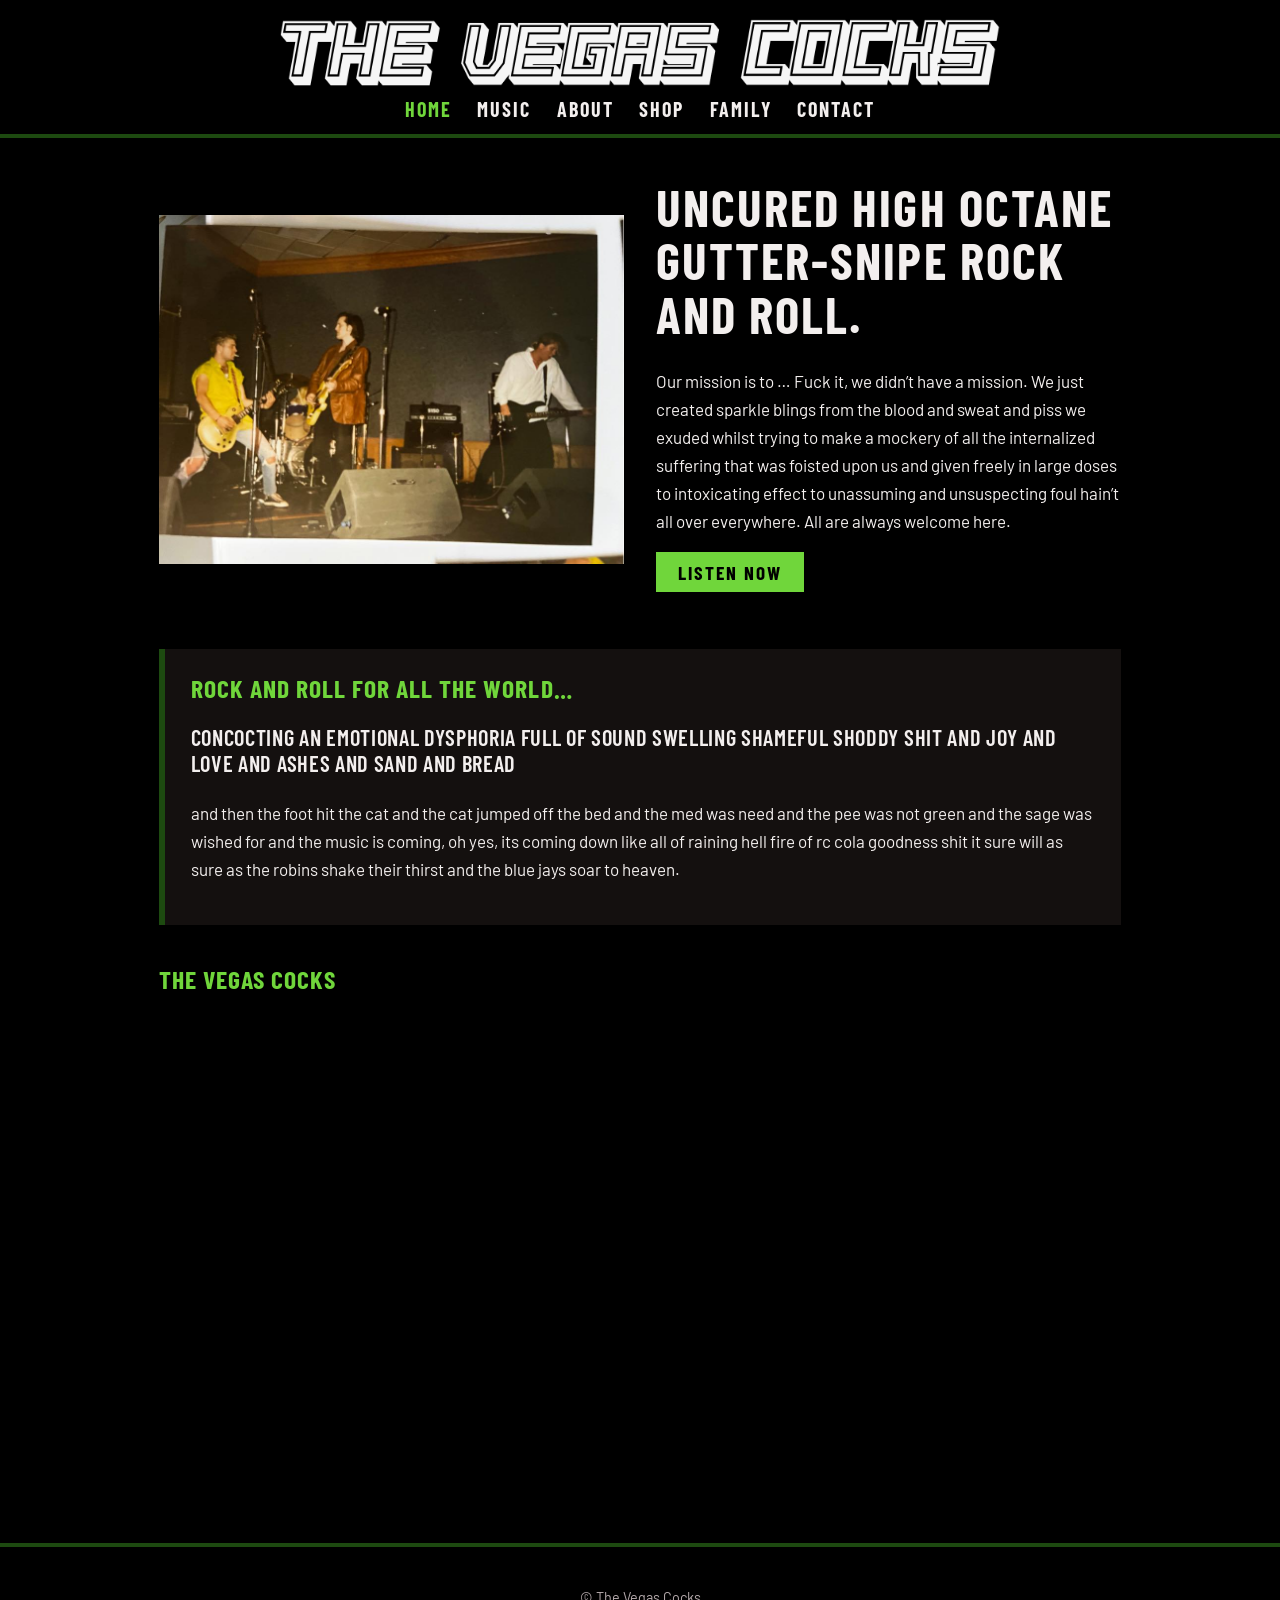
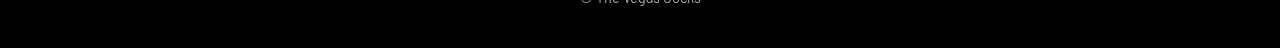
<file: index.html>
<!doctype html>
<html lang="en">
<head>
<meta charset="utf-8">
<meta name="viewport" content="width=device-width, initial-scale=1">
<title>The Vegas Cocks – Uncured high octane gutter-snipe rock and roll</title>
<meta name="description" content="The Vegas Cocks: street-smart, mid-90s rock &amp; roll from Nashville, Tennessee. Listen to the album.">
<link rel="preconnect" href="https://fonts.googleapis.com">
<link rel="preconnect" href="https://fonts.gstatic.com" crossorigin>
<link href="https://fonts.googleapis.com/css2?family=Barlow+Condensed:wght@500;600;700&family=Barlow:wght@400;500&display=swap" rel="stylesheet">
<link rel="stylesheet" href="css/style.css?v=lime1">
</head>
<body>
<a class="skip" href="#content">Skip to content</a>
<header class="top">
  <a class="logo" href="index.html"><img src="img/vegascocks-logo-horizontal-white.png" alt="The Vegas Cocks" width="3628" height="338"></a>
  <nav aria-label="Main"><ul><li><a href="index.html" aria-current="page">Home</a></li><li><a href="music.html">Music</a></li><li><a href="about.html">About</a></li><li><a href="shop.html">Shop</a></li><li><a href="family.html">Family</a></li><li><a href="contact.html">Contact</a></li></ul></nav>
</header>
<main id="content">

<section class="hero">
  <img src="img/livej.jpg" alt="The Vegas Cocks live on stage" width="939" height="704">
  <div class="hero-text">
    <h1>Uncured high octane gutter-snipe rock and roll.</h1>
    <p>Our mission is to &hellip; Fuck it, we didn&rsquo;t have a mission. We just created sparkle blings from the blood and sweat and piss we exuded whilst trying to make a mockery of all the internalized suffering that was foisted upon us and given freely in large doses to intoxicating effect to unassuming and unsuspecting foul hain&rsquo;t all over everywhere. All are always welcome here.</p>
    <p><a class="btn" href="music.html">Listen now</a></p>
  </div>
</section>
<section class="band">
  <h2>Rock and roll for all the world&hellip;</h2>
  <p class="shout">Concocting an emotional dysphoria full of sound swelling shameful shoddy shit and joy and love and ashes and sand and bread</p>
  <p>and then the foot hit the cat and the cat jumped off the bed and the med was need and the pee was not green and the sage was wished for and the music is coming, oh yes, its coming down like all of raining hell fire of rc cola goodness shit it sure will as sure as the robins shake their thirst and the blue jays soar to heaven.</p>
</section>
<section class="listen">
  <h2>The Vegas Cocks</h2>
  
<iframe class="bc" title="The Vegas Cocks on Bandcamp" src="https://bandcamp.com/EmbeddedPlayer/album=2762444965/size=large/bgcol=000000/linkcol=70d63b/tracklist=true/artwork=small/transparent=true/" seamless loading="lazy"
  style="border:0;width:100%;max-width:700px;height:470px"><a href="https://thevegascocks.bandcamp.com/album/the-vegas-cocks">The Vegas Cocks by The Vegas Cocks</a></iframe>

</section>

</main>
<footer class="foot">
  <p>&copy; The Vegas Cocks</p>
</footer>
<script src="js/site.js"></script>
</body>
</html>
</file>
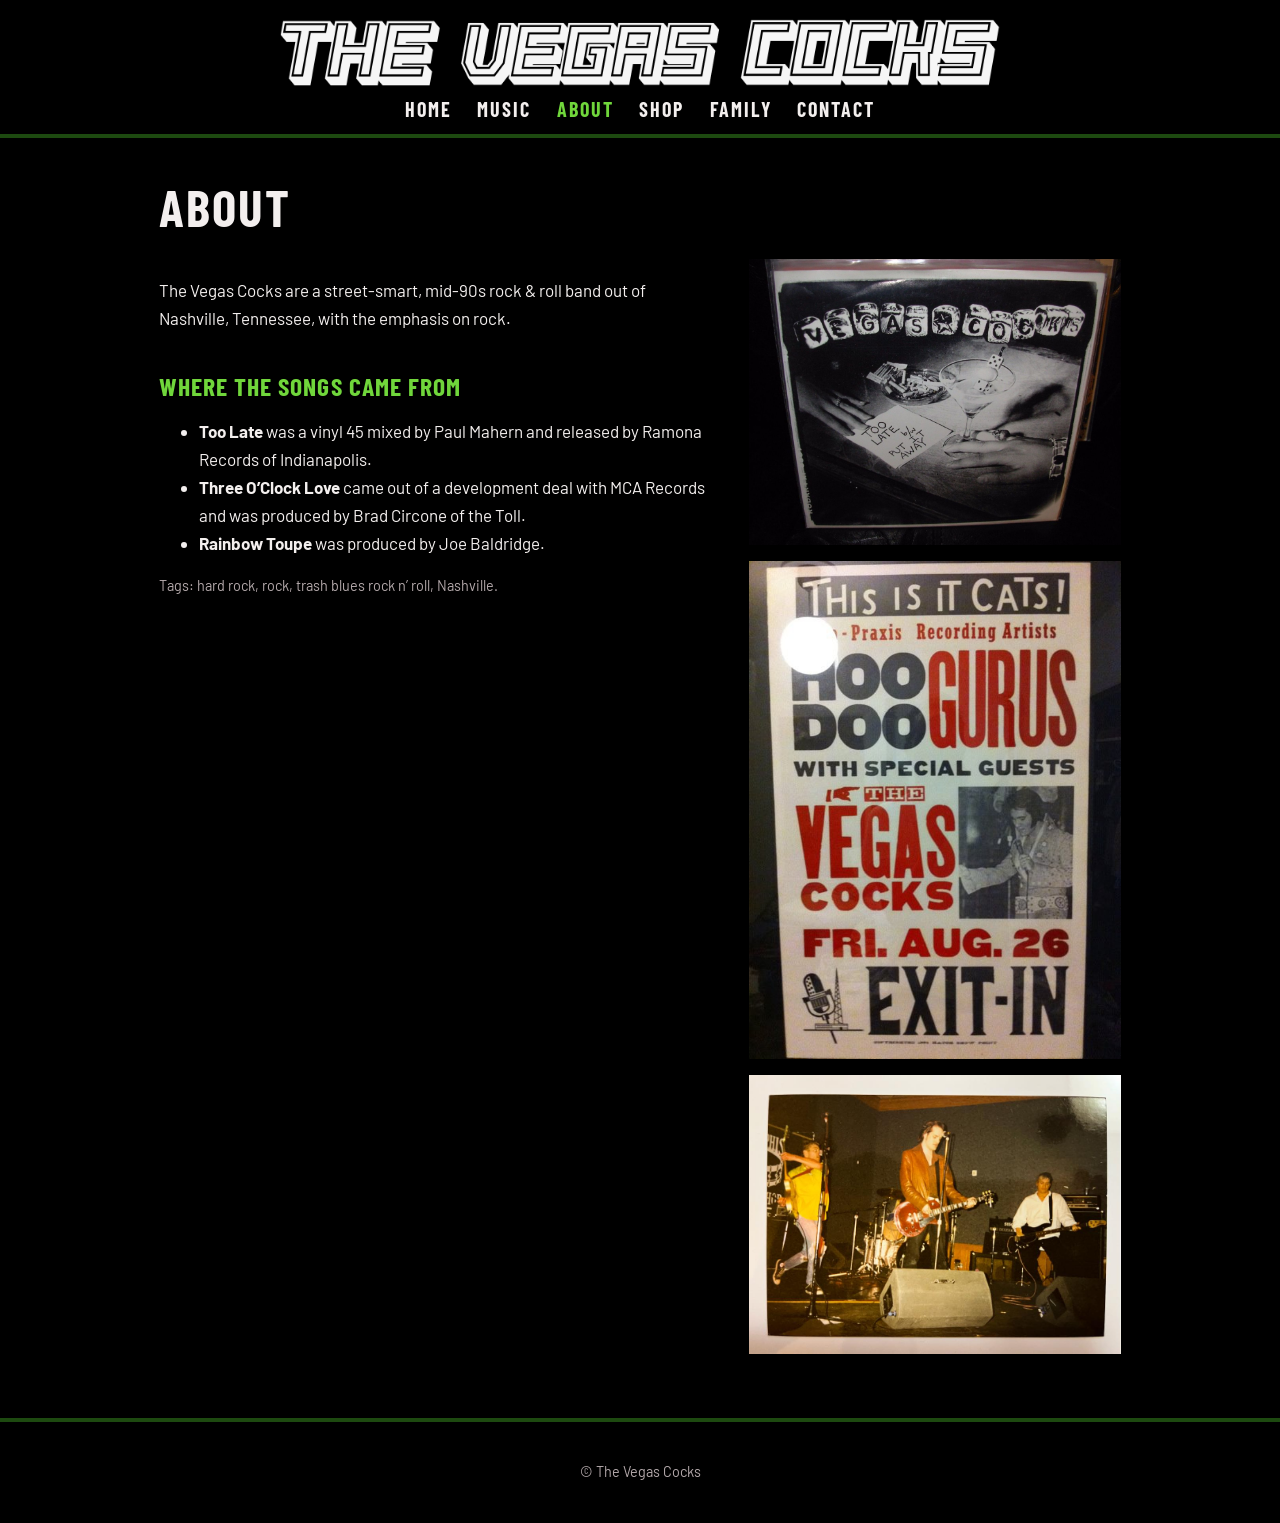
<file: about.html>
<!doctype html>
<html lang="en">
<head>
<meta charset="utf-8">
<meta name="viewport" content="width=device-width, initial-scale=1">
<title>About – The Vegas Cocks</title>
<meta name="description" content="About The Vegas Cocks, a street-smart mid-90s rock &amp; roll band from Nashville, Tennessee.">
<link rel="preconnect" href="https://fonts.googleapis.com">
<link rel="preconnect" href="https://fonts.gstatic.com" crossorigin>
<link href="https://fonts.googleapis.com/css2?family=Barlow+Condensed:wght@500;600;700&family=Barlow:wght@400;500&display=swap" rel="stylesheet">
<link rel="stylesheet" href="css/style.css?v=lime1">
</head>
<body>
<a class="skip" href="#content">Skip to content</a>
<header class="top">
  <a class="logo" href="index.html"><img src="img/vegascocks-logo-horizontal-white.png" alt="The Vegas Cocks" width="3628" height="338"></a>
  <nav aria-label="Main"><ul><li><a href="index.html">Home</a></li><li><a href="music.html">Music</a></li><li><a href="about.html" aria-current="page">About</a></li><li><a href="shop.html">Shop</a></li><li><a href="family.html">Family</a></li><li><a href="contact.html">Contact</a></li></ul></nav>
</header>
<main id="content">

<article class="prose">
  <h1>About</h1>
  <div class="two-col">
    <div>
      <p>The Vegas Cocks are a street-smart, mid-90s rock &amp; roll band out of Nashville, Tennessee, with the emphasis on rock.</p>
      <h2>Where the songs came from</h2>
      <ul>
        <li><strong>Too Late</strong> was a vinyl 45 mixed by Paul Mahern and released by Ramona Records of Indianapolis.</li>
        <li><strong>Three O&rsquo;Clock Love</strong> came out of a development deal with MCA Records and was produced by Brad Circone of the Toll.</li>
        <li><strong>Rainbow Toupe</strong> was produced by Joe Baldridge.</li>
      </ul>
      <p class="small">Tags: hard rock, rock, trash blues rock n&rsquo; roll, Nashville.</p>
    </div>
    <div class="side">
      <img src="img/cover.jpg" alt="The Vegas Cocks 45 sleeve: Too Late / Put It Away" width="2182" height="1676" loading="lazy">
      <img src="img/hatchposter.jpg" alt="Hatch Show Print poster: Hoo Doo Gurus with special guests The Vegas Cocks, Exit/In" width="537" height="720" loading="lazy">
      <img src="img/livevc.jpg" alt="The Vegas Cocks live" width="939" height="704" loading="lazy">
    </div>
  </div>
</article>

</main>
<footer class="foot">
  <p>&copy; The Vegas Cocks</p>
</footer>
<script src="js/site.js"></script>
</body>
</html>
</file>
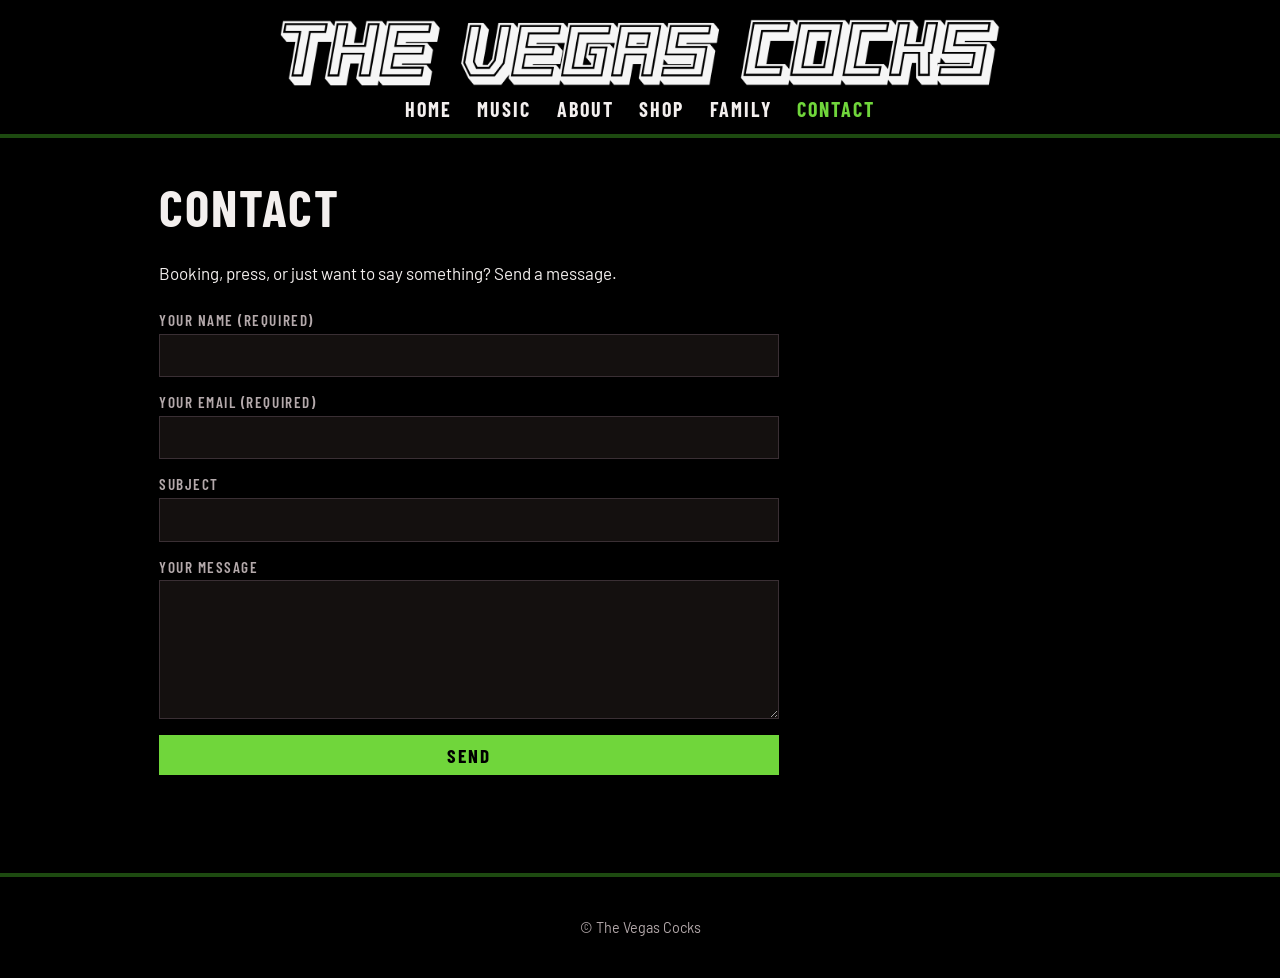
<file: contact.html>
<!doctype html>
<html lang="en">
<head>
<meta charset="utf-8">
<meta name="viewport" content="width=device-width, initial-scale=1">
<title>Contact – The Vegas Cocks</title>
<meta name="description" content="Contact The Vegas Cocks for booking and press.">
<link rel="preconnect" href="https://fonts.googleapis.com">
<link rel="preconnect" href="https://fonts.gstatic.com" crossorigin>
<link href="https://fonts.googleapis.com/css2?family=Barlow+Condensed:wght@500;600;700&family=Barlow:wght@400;500&display=swap" rel="stylesheet">
<link rel="stylesheet" href="css/style.css?v=lime1">
</head>
<body>
<a class="skip" href="#content">Skip to content</a>
<header class="top">
  <a class="logo" href="index.html"><img src="img/vegascocks-logo-horizontal-white.png" alt="The Vegas Cocks" width="3628" height="338"></a>
  <nav aria-label="Main"><ul><li><a href="index.html">Home</a></li><li><a href="music.html">Music</a></li><li><a href="about.html">About</a></li><li><a href="shop.html">Shop</a></li><li><a href="family.html">Family</a></li><li><a href="contact.html" aria-current="page">Contact</a></li></ul></nav>
</header>
<main id="content">

<article class="prose">
  <h1>Contact</h1>
  <p>Booking, press, or just want to say something? Send a message.</p>
  <form id="contact-form" class="form" action="https://api.web3forms.com/submit" method="POST" data-key="5cd63943-8ab8-4f3e-ad61-9cfc33a5001a">
    <input type="hidden" name="access_key" value="5cd63943-8ab8-4f3e-ad61-9cfc33a5001a">
    <input type="hidden" name="subject" value="New message from The Vegas Cocks website">
    <input type="hidden" name="from_name" value="The Vegas Cocks website">
    <input type="checkbox" name="botcheck" class="hp" tabindex="-1" autocomplete="off" aria-hidden="true">
    <label>Your name (required)<input name="name" required autocomplete="name"></label>
    <label>Your email (required)<input type="email" name="email" required autocomplete="email"></label>
    <label>Subject<input name="subject_line"></label>
    <label>Your message<textarea name="message" rows="6" required></textarea></label>
    <button class="btn" type="submit">Send</button>
    <p class="form-status" role="status" aria-live="polite"></p>
  </form>
</article>

</main>
<footer class="foot">
  <p>&copy; The Vegas Cocks</p>
</footer>
<script src="js/site.js"></script>
</body>
</html>
</file>
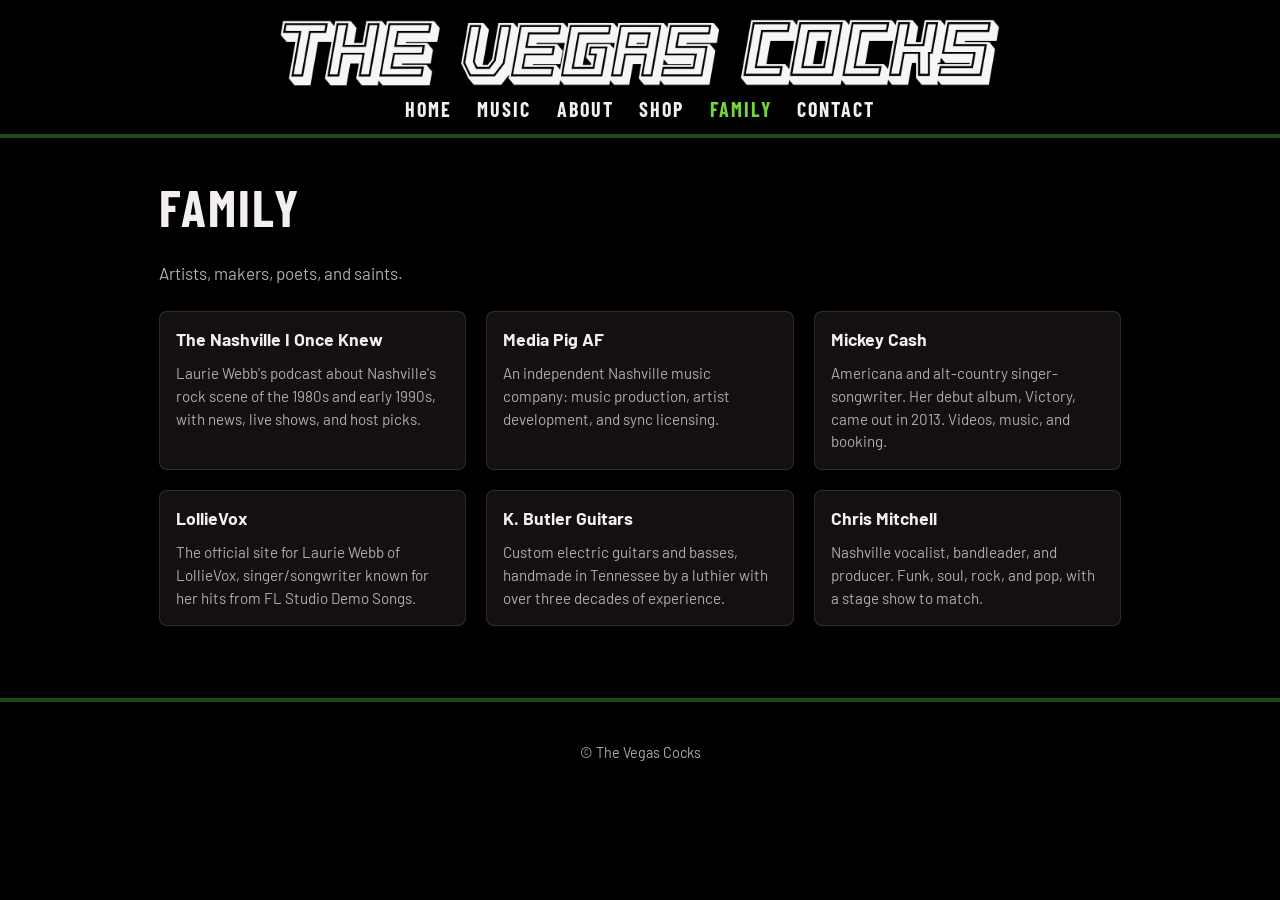
<file: family.html>
<!doctype html>
<html lang="en">
<head>
<meta charset="utf-8">
<meta name="viewport" content="width=device-width, initial-scale=1">
<title>Family – The Vegas Cocks</title>
<meta name="description" content="The artists and makers in The Vegas Cocks family of websites.">
<link rel="preconnect" href="https://fonts.googleapis.com">
<link rel="preconnect" href="https://fonts.gstatic.com" crossorigin>
<link href="https://fonts.googleapis.com/css2?family=Barlow+Condensed:wght@500;600;700&family=Barlow:wght@400;500&display=swap" rel="stylesheet">
<link rel="stylesheet" href="css/style.css?v=lime1">
</head>
<body>
<a class="skip" href="#content">Skip to content</a>
<header class="top">
  <a class="logo" href="index.html"><img src="img/vegascocks-logo-horizontal-white.png" alt="The Vegas Cocks" width="3628" height="338"></a>
  <nav aria-label="Main"><ul><li><a href="index.html">Home</a></li><li><a href="music.html">Music</a></li><li><a href="about.html">About</a></li><li><a href="shop.html">Shop</a></li><li><a href="family.html" aria-current="page">Family</a></li><li><a href="contact.html">Contact</a></li></ul></nav>
</header>
<main id="content">
<article class="prose">
  <h1>Family</h1>
  <p class="lede">Artists, makers, poets, and saints.</p>
  <div class="fam-grid"><article class="fam-card"><a class="fam-pic" href="https://woods93.github.io/niok/" rel="noopener"><img src="https://yt3.googleusercontent.com/Jtw1y0iBRC5QylOyydC-MrKEry-a9yKyZxMT-O71DsmyoTzSlqjVf0OYmpDivaOnBOdh758Baw=w1707-fcrop64=1,00005a57ffffa5a8-k-c0xffffffff-no-nd-rj" alt="The Nashville I Once Knew" loading="lazy" referrerpolicy="no-referrer" onerror="this.parentNode.remove()"></a><h3><a href="https://woods93.github.io/niok/" rel="noopener">The Nashville I Once Knew</a></h3><p>Laurie Webb&#x27;s podcast about Nashville&#x27;s rock scene of the 1980s and early 1990s, with news, live shows, and host picks.</p></article><article class="fam-card"><a class="fam-pic" href="https://woods93.github.io/mediapigaf/" rel="noopener"><img src="https://woods93.github.io/mediapigaf/img/logo.png" alt="Media Pig AF" loading="lazy" referrerpolicy="no-referrer" onerror="this.parentNode.remove()"></a><h3><a href="https://woods93.github.io/mediapigaf/" rel="noopener">Media Pig AF</a></h3><p>An independent Nashville music company: music production, artist development, and sync licensing.</p></article><article class="fam-card"><a class="fam-pic" href="https://mickeycash.com/" rel="noopener"><img src="https://mickeycash.com/assets/images/victory-cover.jpg" alt="Mickey Cash" loading="lazy" referrerpolicy="no-referrer" onerror="this.parentNode.remove()"></a><h3><a href="https://mickeycash.com/" rel="noopener">Mickey Cash</a></h3><p>Americana and alt-country singer-songwriter. Her debut album, Victory, came out in 2013. Videos, music, and booking.</p></article><article class="fam-card"><a class="fam-pic" href="https://woods93.github.io/lollievox/" rel="noopener"><img src="https://woods93.github.io/lollievox/img/Lollievox-cover-web.jpg" alt="LollieVox" loading="lazy" referrerpolicy="no-referrer" onerror="this.parentNode.remove()"></a><h3><a href="https://woods93.github.io/lollievox/" rel="noopener">LollieVox</a></h3><p>The official site for Laurie Webb of LollieVox, singer/songwriter known for her hits from FL Studio Demo Songs.</p></article><article class="fam-card"><a class="fam-pic" href="https://woods93.github.io/kbutlerguitars/" rel="noopener"><img src="https://woods93.github.io/kbutlerguitars/img/k-butler-guitars-01.jpg" alt="K. Butler Guitars" loading="lazy" referrerpolicy="no-referrer" onerror="this.parentNode.remove()"></a><h3><a href="https://woods93.github.io/kbutlerguitars/" rel="noopener">K. Butler Guitars</a></h3><p>Custom electric guitars and basses, handmade in Tennessee by a luthier with over three decades of experience.</p></article><article class="fam-card"><a class="fam-pic" href="https://woods93.github.io/chrismitchell/" rel="noopener"><img src="https://theniok.com/assets/family-chris-mitchell.jpg" alt="Chris Mitchell" loading="lazy" referrerpolicy="no-referrer" onerror="this.parentNode.remove()"></a><h3><a href="https://woods93.github.io/chrismitchell/" rel="noopener">Chris Mitchell</a></h3><p>Nashville vocalist, bandleader, and producer. Funk, soul, rock, and pop, with a stage show to match.</p></article></div>
</article>
</main>
<footer class="foot">
  <p>&copy; The Vegas Cocks</p>
</footer>
<script src="js/site.js"></script>
</body>
</html>
</file>
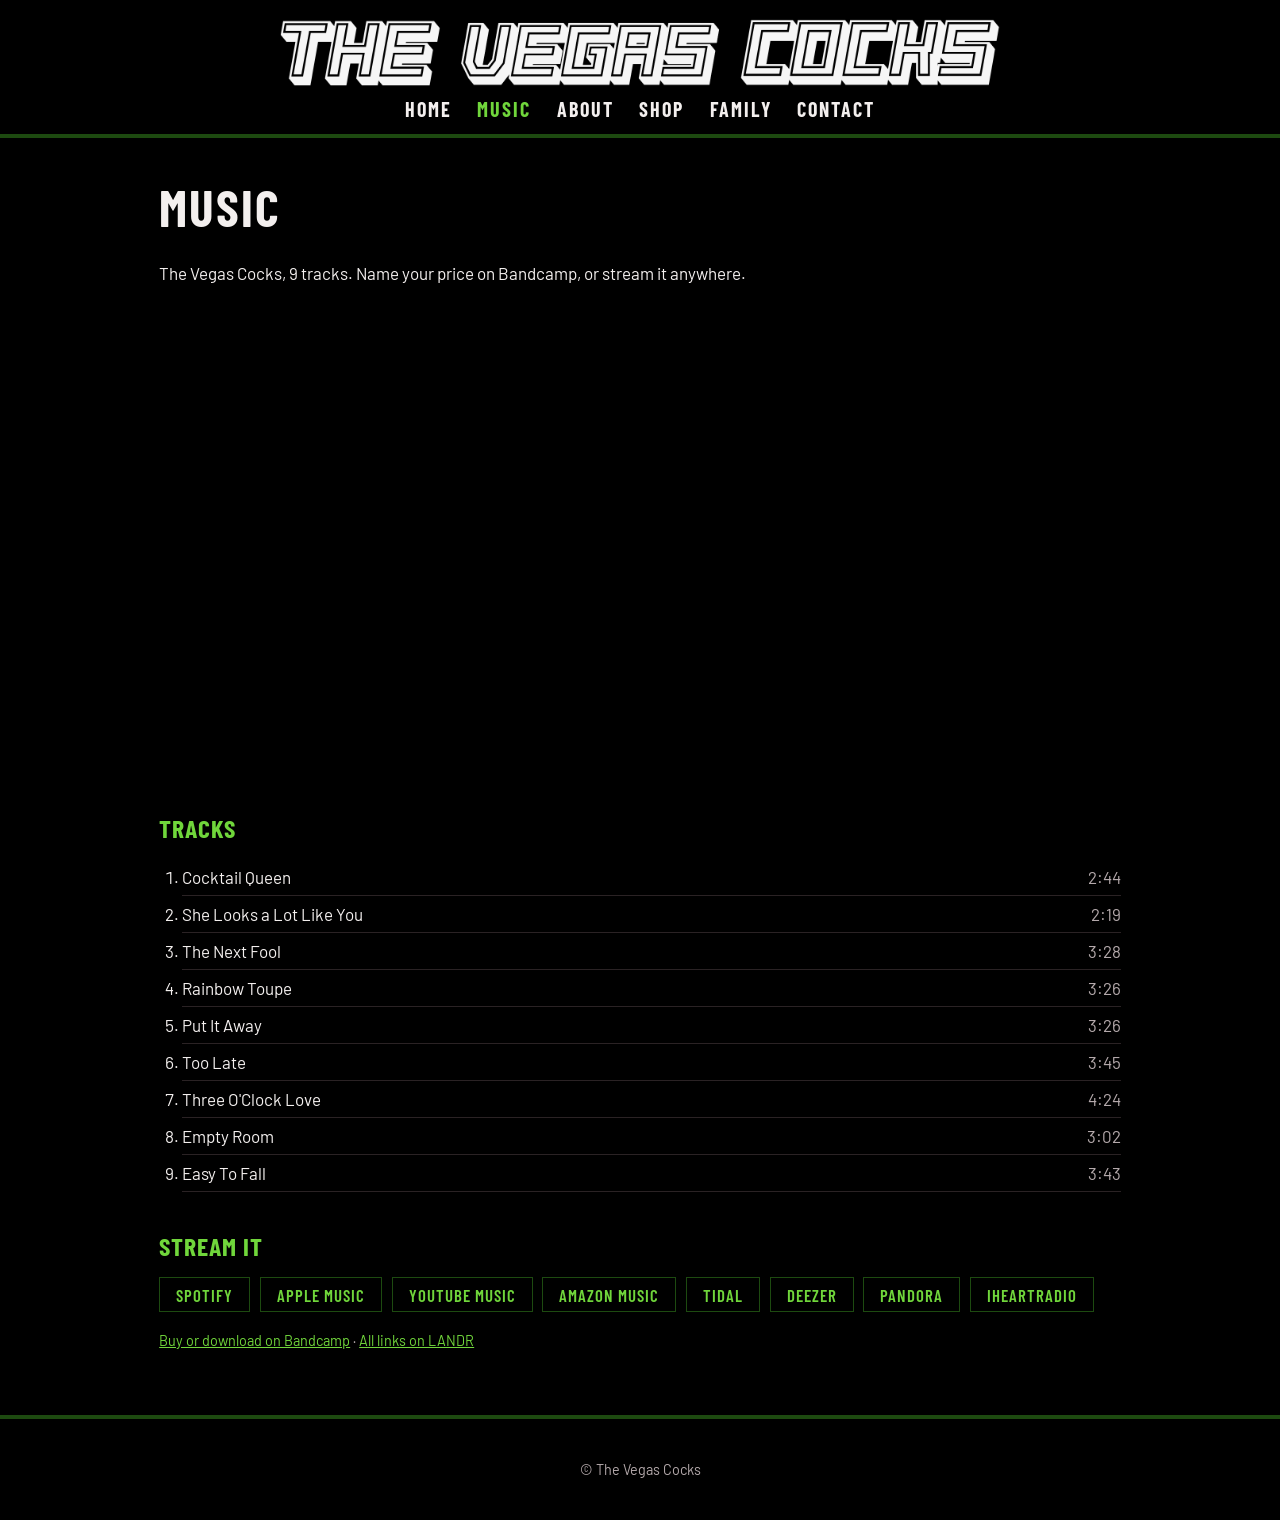
<file: music.html>
<!doctype html>
<html lang="en">
<head>
<meta charset="utf-8">
<meta name="viewport" content="width=device-width, initial-scale=1">
<title>Music – The Vegas Cocks</title>
<meta name="description" content="Listen to The Vegas Cocks: 9 tracks on Bandcamp and every major streaming service.">
<link rel="preconnect" href="https://fonts.googleapis.com">
<link rel="preconnect" href="https://fonts.gstatic.com" crossorigin>
<link href="https://fonts.googleapis.com/css2?family=Barlow+Condensed:wght@500;600;700&family=Barlow:wght@400;500&display=swap" rel="stylesheet">
<link rel="stylesheet" href="css/style.css?v=lime1">
</head>
<body>
<a class="skip" href="#content">Skip to content</a>
<header class="top">
  <a class="logo" href="index.html"><img src="img/vegascocks-logo-horizontal-white.png" alt="The Vegas Cocks" width="3628" height="338"></a>
  <nav aria-label="Main"><ul><li><a href="index.html">Home</a></li><li><a href="music.html" aria-current="page">Music</a></li><li><a href="about.html">About</a></li><li><a href="shop.html">Shop</a></li><li><a href="family.html">Family</a></li><li><a href="contact.html">Contact</a></li></ul></nav>
</header>
<main id="content">

<article class="prose">
  <h1>Music</h1>
  <p>The Vegas Cocks, 9 tracks. Name your price on Bandcamp, or stream it anywhere.</p>
  
<iframe class="bc" title="The Vegas Cocks on Bandcamp" src="https://bandcamp.com/EmbeddedPlayer/album=2762444965/size=large/bgcol=000000/linkcol=70d63b/tracklist=true/artwork=small/transparent=true/" seamless loading="lazy"
  style="border:0;width:100%;max-width:700px;height:470px"><a href="https://thevegascocks.bandcamp.com/album/the-vegas-cocks">The Vegas Cocks by The Vegas Cocks</a></iframe>

  <h2>Tracks</h2>
  <ol class="tracks"><li><span>Cocktail Queen</span><span>2:44</span></li><li><span>She Looks a Lot Like You</span><span>2:19</span></li><li><span>The Next Fool</span><span>3:28</span></li><li><span>Rainbow Toupe</span><span>3:26</span></li><li><span>Put It Away</span><span>3:26</span></li><li><span>Too Late</span><span>3:45</span></li><li><span>Three O&#x27;Clock Love</span><span>4:24</span></li><li><span>Empty Room</span><span>3:02</span></li><li><span>Easy To Fall</span><span>3:43</span></li></ol>
  <h2>Stream it</h2>
  <ul class="stream"><li><a href="https://open.spotify.com/album/3jVNJiE29sZQa6CxbyOgcb" target="_blank" rel="noopener">Spotify</a></li><li><a href="https://music.apple.com/us/album/1852807068" target="_blank" rel="noopener">Apple Music</a></li><li><a href="https://music.youtube.com/playlist?list=OLAK5uy_niPRKUx9qKUjW5qp_Ye_uLIBnMB7eJHj4" target="_blank" rel="noopener">YouTube Music</a></li><li><a href="https://music.amazon.com/albums/B0G1V4DZZC" target="_blank" rel="noopener">Amazon Music</a></li><li><a href="http://www.tidal.com/album/473218780" target="_blank" rel="noopener">Tidal</a></li><li><a href="https://www.deezer.com/album/854554752" target="_blank" rel="noopener">Deezer</a></li><li><a href="https://www.pandora.com/artist/the-vegas-cocks/the-vegas-cocks/ALPb46w2fr5PdgP" target="_blank" rel="noopener">Pandora</a></li><li><a href="https://www.iheart.com/artist/48607865/albums/360420062/" target="_blank" rel="noopener">iHeartRadio</a></li></ul>
  <p class="small"><a href="https://thevegascocks.bandcamp.com/album/the-vegas-cocks" target="_blank" rel="noopener">Buy or download on Bandcamp</a> &middot; <a href="https://artists.landr.com/vegascocks" target="_blank" rel="noopener">All links on LANDR</a></p>
</article>

</main>
<footer class="foot">
  <p>&copy; The Vegas Cocks</p>
</footer>
<script src="js/site.js"></script>
</body>
</html>
</file>
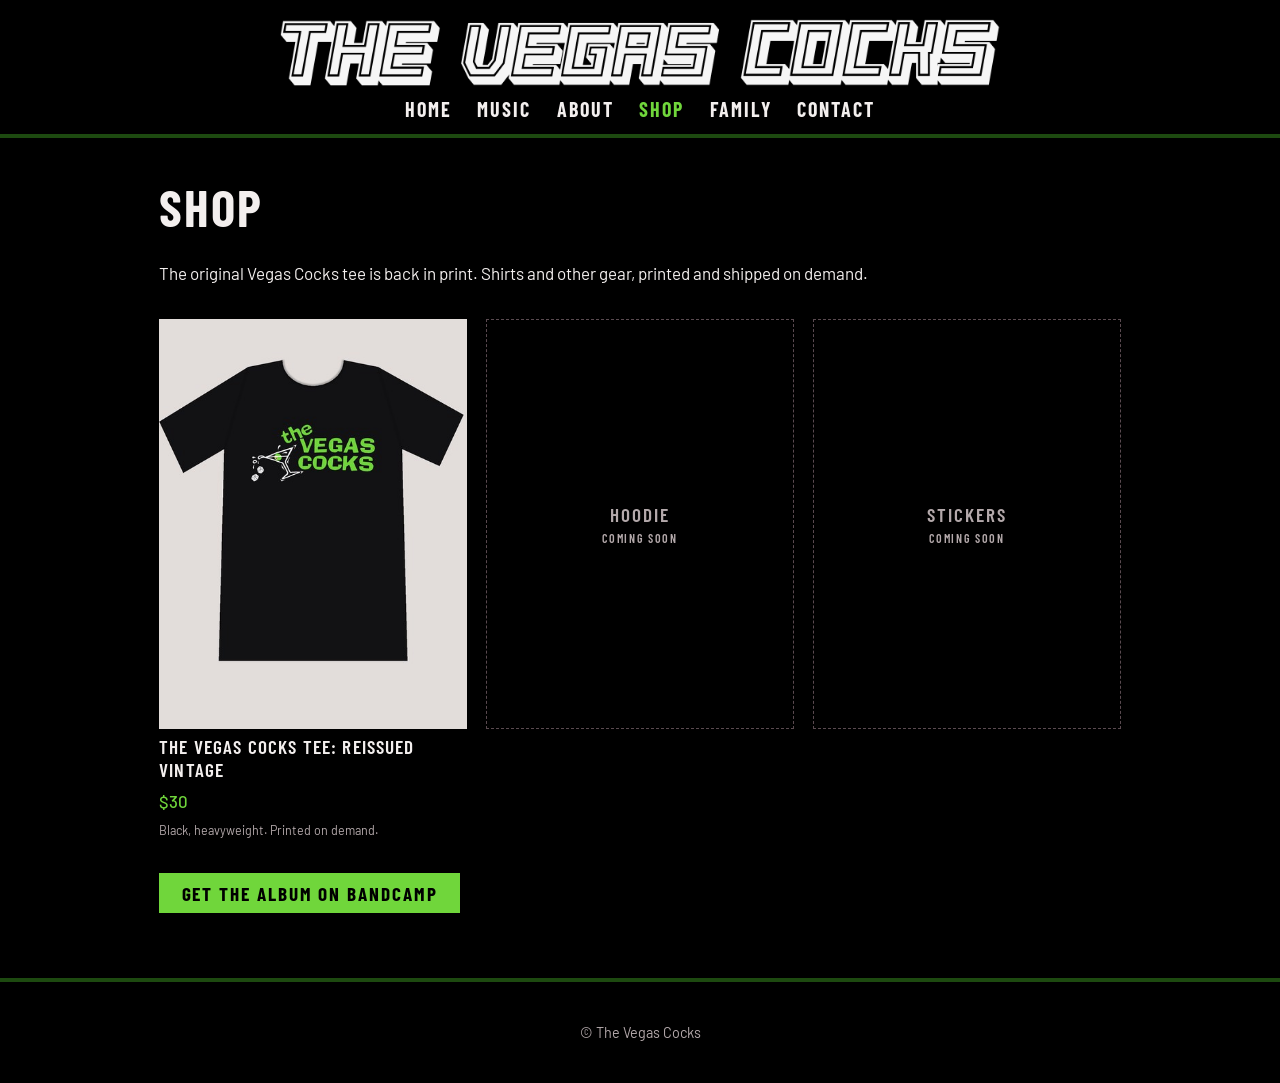
<file: shop.html>
<!doctype html>
<html lang="en">
<head>
<meta charset="utf-8">
<meta name="viewport" content="width=device-width, initial-scale=1">
<title>Shop – The Vegas Cocks</title>
<meta name="description" content="The Vegas Cocks merch: shirts and gear, coming soon.">
<link rel="preconnect" href="https://fonts.googleapis.com">
<link rel="preconnect" href="https://fonts.gstatic.com" crossorigin>
<link href="https://fonts.googleapis.com/css2?family=Barlow+Condensed:wght@500;600;700&family=Barlow:wght@400;500&display=swap" rel="stylesheet">
<link rel="stylesheet" href="css/style.css?v=lime1">
</head>
<body>
<a class="skip" href="#content">Skip to content</a>
<header class="top">
  <a class="logo" href="index.html"><img src="img/vegascocks-logo-horizontal-white.png" alt="The Vegas Cocks" width="3628" height="338"></a>
  <nav aria-label="Main"><ul><li><a href="index.html">Home</a></li><li><a href="music.html">Music</a></li><li><a href="about.html">About</a></li><li><a href="shop.html" aria-current="page">Shop</a></li><li><a href="family.html">Family</a></li><li><a href="contact.html">Contact</a></li></ul></nav>
</header>
<main id="content">

<article class="prose">
  <h1>Shop</h1>
  <p>The original Vegas Cocks tee is back in print. Shirts and other gear, printed and shipped on demand.</p>
  <div class="products">
    <a class="product" href="https://the-vegas-cocks-shop.fourthwall.com/products/the-vegas-cocks-tee-reissued-vintage">
      <img src="img/vegascocks-tee-reissue.jpg" alt="The Vegas Cocks Reissued Vintage Tee" loading="lazy">
      <span class="product-name">The Vegas Cocks Tee: Reissued Vintage</span>
      <span class="product-price">$30</span>
      <span class="product-note">Black, heavyweight. Printed on demand.</span>
    </a>
    <div class="ph" aria-hidden="true">Hoodie<br><small>coming soon</small></div>
    <div class="ph" aria-hidden="true">Stickers<br><small>coming soon</small></div>
  </div>
  <p><a class="btn" href="https://thevegascocks.bandcamp.com/album/the-vegas-cocks" target="_blank" rel="noopener">Get the album on Bandcamp</a></p>
</article>

</main>
<footer class="foot">
  <p>&copy; The Vegas Cocks</p>
</footer>
<script src="js/site.js"></script>
</body>
</html>
</file>
<file: css/style.css>
:root{--bg:#000;--panel:#14100f;--text:#f3efee;--muted:#b4a9ab;--plum:#1d4a10;--hot:#70d63b;--display:"Barlow Condensed","Arial Narrow",Arial,sans-serif;--body:"Barlow",Arial,sans-serif}
*{box-sizing:border-box}
html{scroll-behavior:smooth}
body{margin:0;background:var(--bg);color:var(--text);font:400 17px/1.65 var(--body)}
img{max-width:100%;height:auto}
a{color:var(--hot)}
a:hover{color:#fff}
.skip{position:absolute;left:-999px}
.skip:focus{left:8px;top:8px;background:#fff;color:#000;padding:.4rem .8rem;z-index:9}
.top{display:flex;flex-direction:column;align-items:center;gap:.6rem;padding:1.2rem 1rem .6rem;border-bottom:4px solid var(--plum)}
.logo img{display:block;width:min(92vw,720px);height:auto}
nav ul{list-style:none;display:flex;flex-wrap:wrap;justify-content:center;gap:.4rem 1.6rem;margin:0;padding:0}
nav a{font:700 1.25rem var(--display);letter-spacing:.1em;text-transform:uppercase;text-decoration:none;color:var(--text)}
nav a:hover,nav a[aria-current]{color:var(--hot)}
main{max-width:1000px;margin:0 auto;padding:2rem 1.2rem 3rem}
h1,h2{font-family:var(--display);text-transform:uppercase;letter-spacing:.04em;line-height:1.05}
h1{font-size:clamp(2rem,5vw,3.2rem);margin:.2em 0 .5em}
h2{font-size:1.6rem;color:var(--hot);margin:1.6em 0 .4em}
.hero{display:grid;grid-template-columns:1fr 1fr;gap:2rem;align-items:center}
.hero img{width:100%;aspect-ratio:4/3;object-fit:cover}
.side img{display:block;margin-bottom:1rem}
@media(max-width:760px){.hero{grid-template-columns:1fr}}
.band{margin-top:2.5rem;padding:1.6rem;background:var(--panel);border-left:6px solid var(--plum)}
.band h2{margin-top:0}
.shout{font:600 1.4rem var(--display);text-transform:uppercase;letter-spacing:.03em}
.btn{display:inline-block;background:var(--hot);color:#000;border:0;font:700 1.2rem var(--display);letter-spacing:.1em;text-transform:uppercase;text-decoration:none;padding:.55rem 1.4rem;cursor:pointer}
.btn:hover{background:#fff;color:#000}
.listen{margin-top:2rem}
.bc{display:block;margin:1rem 0}
.tracks{padding-left:1.4rem}
.tracks li{padding:.25rem 0;border-bottom:1px solid #2a2224}
.tracks li span:last-child{float:right;color:var(--muted)}
.stream{list-style:none;display:flex;flex-wrap:wrap;gap:.6rem;padding:0}
.stream a{display:block;border:1px solid var(--plum);padding:.4rem 1rem;text-decoration:none;font:600 1.05rem var(--display);letter-spacing:.06em;text-transform:uppercase}
.stream a:hover{background:var(--plum);color:#fff}
.two-col{display:grid;grid-template-columns:3fr 2fr;gap:2rem}
@media(max-width:760px){.two-col{grid-template-columns:1fr}}
.small{font-size:.9rem;color:var(--muted)}
.products,.placeholder-grid{display:grid;grid-template-columns:repeat(auto-fit,minmax(200px,1fr));gap:1.2rem;margin:2rem 0}
.product{display:flex;flex-direction:column;gap:.35rem;color:var(--text);text-decoration:none}
.product img{width:100%;aspect-ratio:3/4;object-fit:cover;background:#e8e8ea}
.product-name{font:600 1.2rem var(--display);letter-spacing:.06em;text-transform:uppercase}
.product-price{color:var(--hot);font-weight:500}
.product-note{font-size:.78rem;color:var(--muted)}
.ph{border:1px dashed #5a4a50;aspect-ratio:3/4;display:flex;flex-direction:column;gap:.3rem;align-items:center;justify-content:center;text-align:center;font:600 1.2rem var(--display);letter-spacing:.1em;text-transform:uppercase;color:var(--muted)}
.ph small{font-size:.75rem;letter-spacing:.14em}
.form{display:grid;gap:1rem;max-width:620px;margin-top:1.5rem}
.form label{display:grid;gap:.3rem;font:600 .95rem var(--display);letter-spacing:.1em;text-transform:uppercase;color:var(--muted)}
.form input,.form textarea{font:400 1rem var(--body);background:var(--panel);color:var(--text);border:1px solid #3a2f34;padding:.7rem}
.hp{position:absolute;left:-9999px}
.form-status.ok{color:#7fd48c}
.form-status.err{color:#ff8a8a}
.foot{text-align:center;color:var(--muted);padding:1.5rem;border-top:4px solid var(--plum);font-size:.9rem}

/* Family page */
.fam-grid{display:grid;grid-template-columns:repeat(auto-fill,minmax(15rem,1fr));gap:1.25rem;margin:1.5rem 0}
.fam-card{background:var(--panel);border:1px solid rgba(255,255,255,.12);border-radius:.5rem;overflow:hidden;padding-bottom:1rem}
.fam-card .fam-pic img{display:block;width:100%;aspect-ratio:4/3;object-fit:cover}
.fam-card h3{margin:.8rem 1rem 0;font-size:1.1rem}
.fam-card h3 a{color:var(--text);text-decoration:none}
.fam-card h3 a:hover{color:var(--hot)}
.fam-card p{margin:.5rem 1rem 0;color:var(--muted);font-size:.95rem;line-height:1.5}
.lede{color:var(--muted)}
</file>
